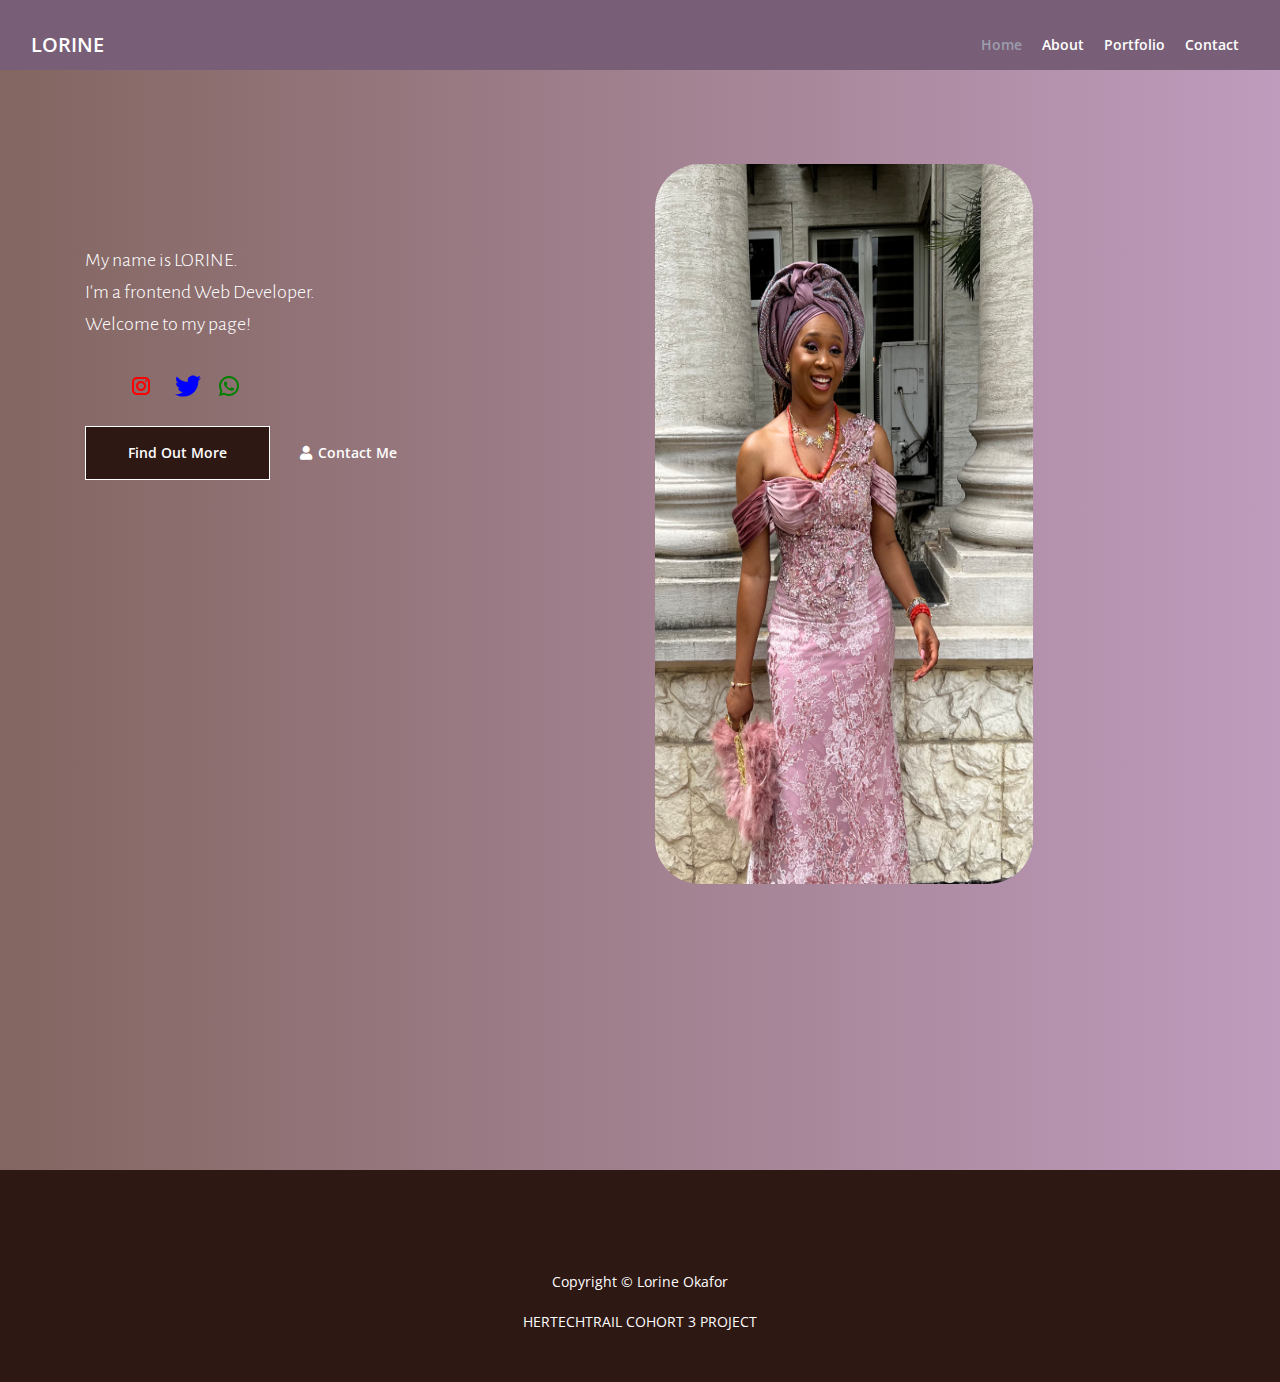
<file: index.html>
<!DOCTYPE html>
<html lang="en">

<head>
    <meta charset="utf-8">
    <meta name="viewport" content="width=device-width, initial-scale=1, shrink-to-fit=no">

    <!-- SEO Meta Tags -->
    <meta name="description" content="Your description">
    <meta name="author" content="Your name">

    <!-- OG Meta Tags to improve the way the post looks when you share the page on Facebook, Twitter, LinkedIn -->
    <meta property="og:site_name" content="" />
    <!-- website name -->
    <meta property="og:site" content="" />
    <!-- website link -->
    <meta property="og:title" content="" />
    <!-- title shown in the actual shared post -->
    <meta property="og:description" content="" />
    <!-- description shown in the actual shared post -->
    <meta property="og:image" content="" />
    <!-- image link, make sure it's jpg -->
    <meta property="og:url" content="" />
    <!-- where do you want your post to link to -->
    <meta name="twitter:card" content="summary_large_image">
    <!-- to have large image post format in Twitter -->

    <!-- Webpage Title -->
    <title>Web 1 Project</title>

    <!-- Styles -->
    <link rel="preconnect" href="https://fonts.gstatic.com">
    <link href="https://fonts.googleapis.com/css2?family=Open+Sans:ital,wght@0,400;0,600;0,700;1,400&family=Poppins:wght@600&display=swap" rel="stylesheet">
    <link href="css/bootstrap.css" rel="stylesheet">
    <link href="css/fontawesome-all.css" rel="stylesheet">
    <link href="css/styles.css" rel="stylesheet">

    <!-- Favicon  -->
    <link rel="icon" href="images/favicon.png">
</head>

<body data-spy="scroll" data-target=".fixed-top">

    <!-- Navigation -->
    <nav class="navbar navbar-expand-lg fixed-top navbar-dark">
        <div class="container">

            <!-- Image Logo -->
            <a class="navbar-brand logo-image" href="index.html"> LORINE</a>

            <!-- Text Logo - Use this if you don't have a graphic logo -->
            <!-- <a class="navbar-brand logo-text page-scroll" href="index.html">Mark</a> -->

            <button class="navbar-toggler p-0 border-0" type="button" data-toggle="offcanvas">
                <span class="navbar-toggler-icon"></span>
            </button>

            <div class="navbar-collapse offcanvas-collapse" id="navbarsExampleDefault">
                <ul class="navbar-nav ml-auto">
                    <li class="nav-item">
                        <a class="nav-link page-scroll" href="#header">Home <span class="sr-only">(current)</span></a>
                    </li>
                    <li class="nav-item">
                        <a class="nav-link page-scroll" href="about.html">About</a>
                    </li>
                    <li class="nav-item">
                        <a class="nav-link page-scroll" href="portfolio.html">Portfolio</a>
                    </li>
                    <li class="nav-item">
                        <a class="nav-link page-scroll" href="#contact">Contact</a>
                    </li>
                </ul>
            </div>
            <!-- end of navbar-collapse -->
        </div>
        <!-- end of container -->
    </nav>
    <!-- end of navbar -->
    <!-- end of navigation -->


    <!-- Header -->
    <header id="header" class="header">
        <div class="container">
            <div class="row">
                <div class="col-md-6">
                    <div class="text-container">
                        <h1 class="h1-large intro">My name is LORINE.</br> I'm a frontend Web Developer.</br> Welcome to my page!</h1>
                        <div class="iconHouse">
                            <span class="nav-item social-icons">
                        <span class="fa-stack">
                            <a href="https://www.facebook.com/edoziemagdalene" target="_blank">
                            <!-- <img src="./images/header.jpg" class="icons"/>     -->
                            </a>
                        </span>
                            <span class="nav-item social-icons">
                        <span class="fa-stack">
                            <a href="https://www.instagram.com/princessmaggy7" target="_blank">
                                <img src="./images/instagram.svg" class="icons"/></a>
                                </span>
                            </span>

                            <span class="nav-item social-icons">
                        
                                <span class="fa-stack">
                                    <a href="https://www.twitter.com/princessmaggy7" target="_blank">
                                       <img src="./images/icons8-twitter.svg" class="icons">
                                    </a>
                                </span>
                            </span>
                            <span class="nav-item social-icons">
                        <span class="fa-stack">
                            <a href="#your-link" target="_blank">
                                <img src="./images/whatsapp.svg" class="icons"/></a>
                                </span>
                            </span>
                        </div>

                        <a class="btn-solid-lg page-scroll" href="#about">Find Out More</a>
                        <a class="btn-outline-lg page-scroll" href="#contact"><i class="fas fa-user"></i>Contact Me</a>

                    </div>
                    <!-- end of text-container -->
                </div>
                <!-- end of col -->

                <div class="col-md-6 col-sm-12">
                    <div class="header-img">
                        <img src="./images/new header 2.jpg" />
                    </div>

                </div>
            </div>
            <!-- end of row -->
        </div>
        <!-- end of container -->
    </header>
    <!-- end of header -->
    <!-- end of header -->


    <!-- Footer -->
    <div class="footer">
        <div class="container">
            <div class="row">
                <div class="col-lg-12">
                    <p class="p-small">Copyright © <a class="no-line" href="#your-link">Lorine Okafor</a></p>

                    <p class="p-small">HERTECHTRAIL <a class="no-line" href="https://themewagon.com/">COHORT 3 PROJECT</a></p>

                </div>
                <!-- end of col -->
            </div>
            <!-- end of row -->
        </div>
        <!-- end of container -->
    </div>
    <!-- end of footer -->
    <!-- end of footer -->

    <!-- Scripts -->
    <script src="js/jquery.min.js"></script>
    <!-- jQuery for Bootstrap's JavaScript plugins -->
    <script src="js/bootstrap.min.js"></script>
    <!-- Bootstrap framework -->
    <script src="js/jquery.easing.min.js"></script>
    <!-- jQuery Easing for smooth scrolling between anchors -->
    <script src="js/scripts.js"></script>
    <!-- Custom scripts -->
</body>

</html>
</file>
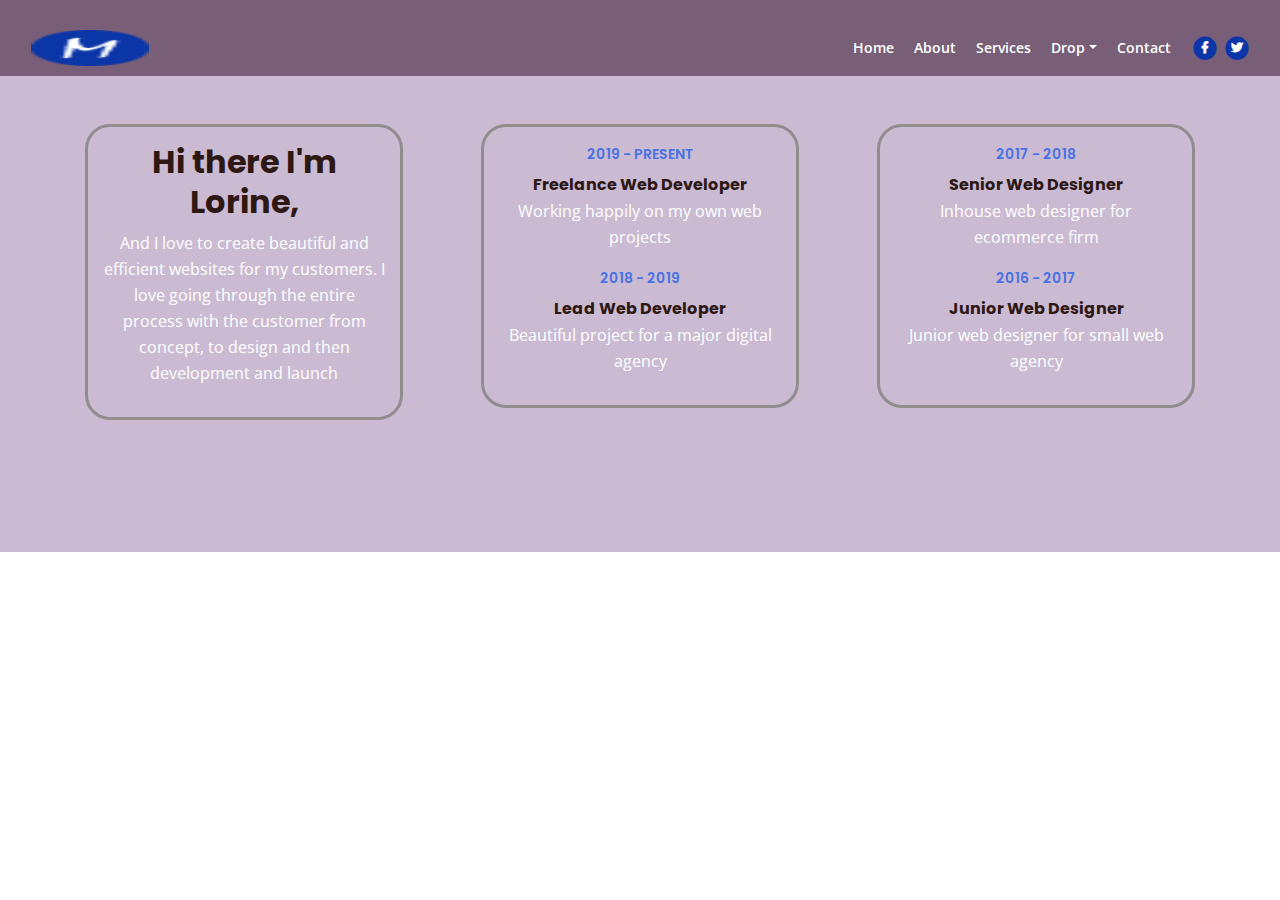
<file: about.html>
<!DOCTYPE html>
<html lang="en">
    <head>
        <meta charset="utf-8">
        <meta name="viewport" content="width=device-width, initial-scale=1, shrink-to-fit=no">
        
        <!-- SEO Meta Tags -->
        <meta name="description" content="Your description">
        <meta name="author" content="Your name">
    
        <!-- OG Meta Tags to improve the way the post looks when you share the page on Facebook, Twitter, LinkedIn -->
        <meta property="og:site_name" content="" /> <!-- website name -->
        <meta property="og:site" content="" /> <!-- website link -->
        <meta property="og:title" content=""/> <!-- title shown in the actual shared post -->
        <meta property="og:description" content="" /> <!-- description shown in the actual shared post -->
        <meta property="og:image" content="" /> <!-- image link, make sure it's jpg -->
        <meta property="og:url" content="" /> <!-- where do you want your post to link to -->
        <meta name="twitter:card" content="summary_large_image"> <!-- to have large image post format in Twitter -->
    
        <!-- Webpage Title -->
        <title>About Page</title>
        
        <!-- Styles -->
        <link rel="preconnect" href="https://fonts.gstatic.com">
        <link href="https://fonts.googleapis.com/css2?family=Open+Sans:ital,wght@0,400;0,600;0,700;1,400&family=Poppins:wght@600&display=swap" rel="stylesheet">
        <link href="css/bootstrap.css" rel="stylesheet">
        <link href="css/fontawesome-all.css" rel="stylesheet">
        <link href="css/styles.css" rel="stylesheet">
        
        <!-- Favicon  -->
        <link rel="icon" href="images/favicon.png">
    </head>
    <body data-spy="scroll" data-target=".fixed-top">

         <!-- Navigation -->
    <nav class="navbar navbar-expand-lg fixed-top navbar-dark">
        <div class="container">
            
            <!-- Image Logo -->
            <a class="navbar-brand logo-image" href="index.html"><img src="images/favicon.png" alt="alternative"></a>  

            <!-- Text Logo - Use this if you don't have a graphic logo -->
            <!-- <a class="navbar-brand logo-text page-scroll" href="index.html">Mark</a> -->

            <button class="navbar-toggler p-0 border-0" type="button" data-toggle="offcanvas">
                <span class="navbar-toggler-icon"></span>
            </button>

            <div class="navbar-collapse offcanvas-collapse" id="navbarsExampleDefault">
                <ul class="navbar-nav ml-auto">
                    <li class="nav-item">
                        <a class="nav-link page-scroll" href="#header">Home <span class="sr-only">(current)</span></a>
                    </li>
                    <li class="nav-item">
                        <a class="nav-link page-scroll" href="#about">About</a>
                    </li>
                    <li class="nav-item">
                        <a class="nav-link page-scroll" href="#services">Services</a>
                    </li>
                    <li class="nav-item dropdown">
                        <a class="nav-link dropdown-toggle" href="#" id="dropdown01" data-toggle="dropdown" aria-haspopup="true" aria-expanded="false">Drop</a>
                        <div class="dropdown-menu" aria-labelledby="dropdown01">
                            <a class="dropdown-item page-scroll" href="project.html">Project Details</a>
                            <div class="dropdown-divider"></div>
                            <a class="dropdown-item page-scroll" href="terms.html">Terms Conditions</a>
                            <div class="dropdown-divider"></div>
                            <a class="dropdown-item page-scroll" href="privacy.html">Privacy Policy</a>
                        </div>
                    </li>
                    <li class="nav-item">
                        <a class="nav-link page-scroll" href="#contact">Contact</a>
                    </li>
                </ul>
                <span class="nav-item social-icons">
                    <span class="fa-stack">
                        <a href="#your-link">
                            <i class="fas fa-circle fa-stack-2x"></i>
                            <i class="fab fa-facebook-f fa-stack-1x"></i>
                        </a>
                    </span>
                    <span class="fa-stack">
                        <a href="#your-link">
                            <i class="fas fa-circle fa-stack-2x"></i>
                            <i class="fab fa-twitter fa-stack-1x"></i>
                        </a>
                    </span>
                </span>
            </div> <!-- end of navbar-collapse -->
        </div> <!-- end of container -->
    </nav> <!-- end of navbar -->
    <!-- end of navigation -->


        
    <!-- About-->
    <div id="about" class="basic-1 bg-gray">
        <div class="container">
            <div class="row">
                <div class="col-lg-4">
                    <div class="text-container first">
                        <h2>Hi there I'm Lorine,</h2>
                        <p>And I love to create beautiful and efficient websites for my customers. I love going through the entire process with the customer from concept, to design and then development and launch</p>
                    </div> <!-- end of text-container -->
                </div> <!-- end of col -->
                <div class="col-lg-4">
                    <div class="text-container second">
                        <div class="time">2019 - PRESENT</div>
                        <h6>Freelance Web Developer</h6>
                        <p>Working happily on my own web projects</p>
                        <div class="time">2018 - 2019</div>
                        <h6>Lead Web Developer</h6>
                        <p>Beautiful project for a major digital agency</p>
                    </div> <!-- end of text-container -->
                </div> <!-- end of col -->
                <div class="col-lg-4">
                    <div class="text-container third">
                        <div class="time">2017 - 2018</div>
                        <h6>Senior Web Designer</h6>
                        <p>Inhouse web designer for ecommerce firm</p>
                        <div class="time">2016 - 2017</div>
                        <h6>Junior Web Designer</h6>
                        <p>Junior web designer for small web agency</p>
                    </div> <!-- end of text-container -->
                </div> <!-- end of col -->
            </div> <!-- end of row -->
        </div> <!-- end of container -->
    </div> <!-- end of basic-1 -->
    <!-- end of about -->

</body>
</html>
</file>
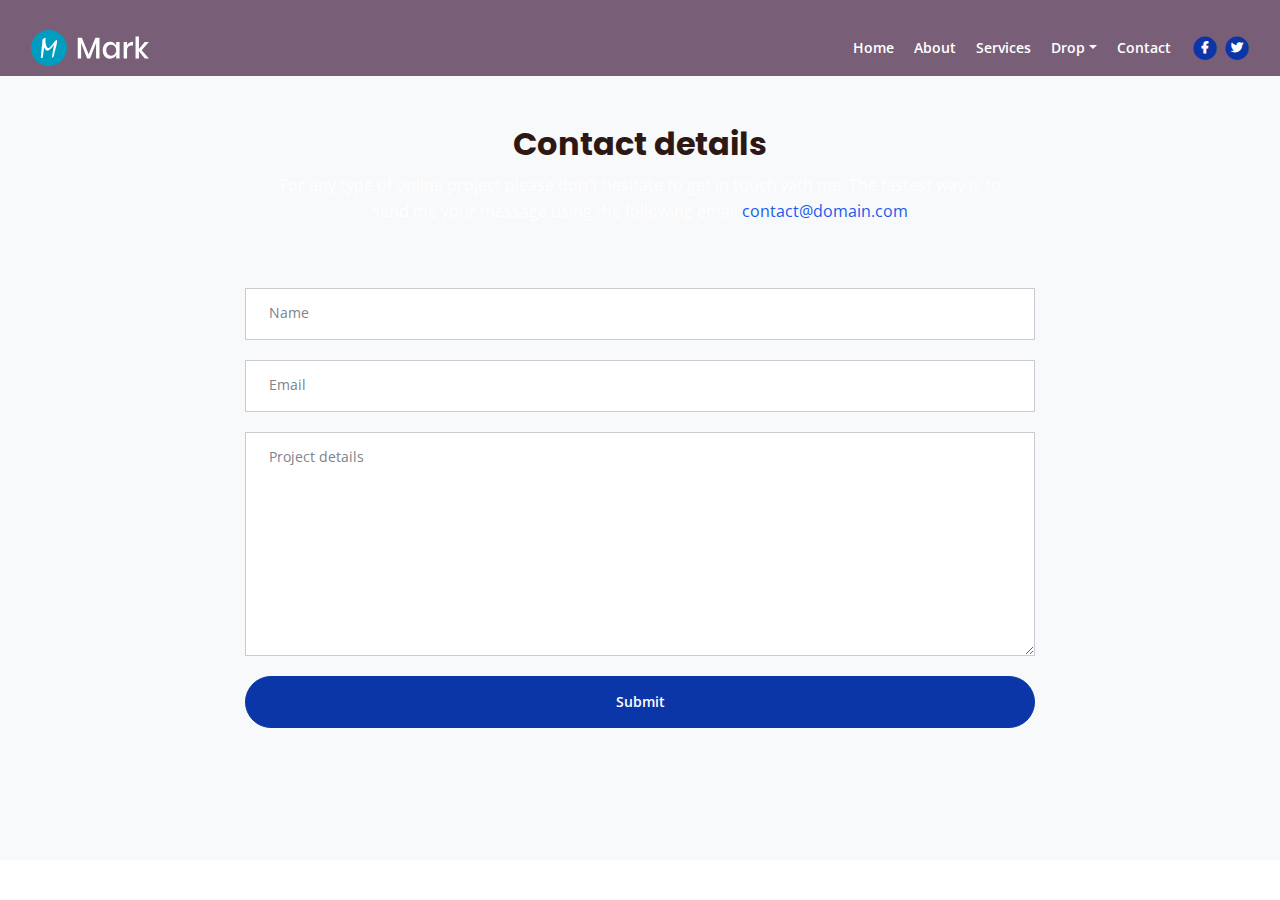
<file: contact.html>
<!DOCTYPE html>
<html lang="en">

<head>
    <meta charset="utf-8">
    <meta name="viewport" content="width=device-width, initial-scale=1, shrink-to-fit=no">

    <!-- SEO Meta Tags -->
    <meta name="description" content="Your description">
    <meta name="author" content="Your name">

    <!-- OG Meta Tags to improve the way the post looks when you share the page on Facebook, Twitter, LinkedIn -->
    <meta property="og:site_name" content="" />
    <!-- website name -->
    <meta property="og:site" content="" />
    <!-- website link -->
    <meta property="og:title" content="" />
    <!-- title shown in the actual shared post -->
    <meta property="og:description" content="" />
    <!-- description shown in the actual shared post -->
    <meta property="og:image" content="" />
    <!-- image link, make sure it's jpg -->
    <meta property="og:url" content="" />
    <!-- where do you want your post to link to -->
    <meta name="twitter:card" content="summary_large_image">
    <!-- to have large image post format in Twitter -->

    <!-- Webpage Title -->
    <title>Mark Webpage Title</title>

    <!-- Styles -->
    <link rel="preconnect" href="https://fonts.gstatic.com">
    <link href="https://fonts.googleapis.com/css2?family=Open+Sans:ital,wght@0,400;0,600;0,700;1,400&family=Poppins:wght@600&display=swap" rel="stylesheet">
    <link href="css/bootstrap.css" rel="stylesheet">
    <link href="css/fontawesome-all.css" rel="stylesheet">
    <link href="css/styles.css" rel="stylesheet">

    <!-- Favicon  -->
    <link rel="icon" href="images/favicon.png">
</head>

<body data-spy="scroll" data-target=".fixed-top">

    <!-- Navigation -->
    <nav class="navbar navbar-expand-lg fixed-top navbar-dark">
        <div class="container">

            <!-- Image Logo -->
            <a class="navbar-brand logo-image" href="index.html"><img src="images/logo.svg" alt="alternative"></a>

            <!-- Text Logo - Use this if you don't have a graphic logo -->
            <!-- <a class="navbar-brand logo-text page-scroll" href="index.html">Mark</a> -->

            <button class="navbar-toggler p-0 border-0" type="button" data-toggle="offcanvas">
                    <span class="navbar-toggler-icon"></span>
                </button>

            <div class="navbar-collapse offcanvas-collapse myclass" id="navbarsExampleDefault">
                <ul class="navbar-nav ml-auto">
                    <li class="nav-item">
                        <a class="nav-link page-scroll" href="#header">Home <span class="sr-only">(current)</span></a>
                    </li>
                    <li class="nav-item">
                        <a class="nav-link page-scroll" href="about.html">About</a>
                    </li>
                    <li class="nav-item">
                        <a class="nav-link page-scroll" href="services.html">Services</a>
                    </li>
                    <li class="nav-item dropdown">
                        <a class="nav-link dropdown-toggle" href="#" id="dropdown01" data-toggle="dropdown" aria-haspopup="true" aria-expanded="false">Drop</a>
                        <div class="dropdown-menu" aria-labelledby="dropdown01">
                            <a class="dropdown-item page-scroll" href="project.html">Project Details</a>
                            <div class="dropdown-divider"></div>
                            <a class="dropdown-item page-scroll" href="terms.html">Terms Conditions</a>
                            <div class="dropdown-divider"></div>
                            <a class="dropdown-item page-scroll" href="privacy.html">Privacy Policy</a>
                        </div>
                    </li>
                    <li class="nav-item">
                        <a class="nav-link page-scroll" href="#contact">Contact</a>
                    </li>
                </ul>
                <span class="nav-item social-icons">
                        <span class="fa-stack">
                            <a href="#your-link">
                                <i class="fas fa-circle fa-stack-2x"></i>
                                <i class="fab fa-facebook-f fa-stack-1x"></i>
                            </a>
                        </span>
                <span class="fa-stack">
                            <a href="#your-link">
                                <i class="fas fa-circle fa-stack-2x"></i>
                                <i class="fab fa-twitter fa-stack-1x"></i>
                            </a>
                        </span>
                </span>
            </div>
            <!-- end of navbar-collapse -->
        </div>
        <!-- end of container -->
    </nav>
    <!-- end of navbar -->
    <!-- end of navigation -->



    <!-- Contact -->
    <div id="contact" class="form-1 bg-gray">
        <div class="container">
            <div class="row">
                <div class="col-lg-12">
                    <h2>Contact details</h2>
                    <p class="p-heading">For any type of online project please don't hesitate to get in touch with me. The fastest way is to send me your message using the following email <a class="blue no-line" href="#your-link">contact@domain.com</a></p>
                </div>
                <!-- end of col -->
            </div>
            <!-- end of row -->
            <div class="row">
                <div class="col-lg-12">

                    <!-- Contact Form -->
                    <form id="contactForm">
                        <div class="form-group">
                            <input type="text" class="form-control-input" id="cname" required>
                            <label class="label-control" for="cname">Name</label>
                        </div>
                        <div class="form-group">
                            <input type="email" class="form-control-input" id="cemail" required>
                            <label class="label-control" for="cemail">Email</label>
                        </div>
                        <div class="form-group">
                            <textarea class="form-control-textarea" id="cmessage" required></textarea>
                            <label class="label-control" for="cmessage">Project details</label>
                        </div>
                        <div class="form-group">
                            <button type="submit" class="form-control-submit-button">Submit</button>
                        </div>
                    </form>
                    <!-- end of contact form -->

                </div>
                <!-- end of col -->
            </div>
            <!-- end of row -->
        </div>
        <!-- end of container -->
    </div>
    <!-- end of form-1 -->
    <!-- end of contact -->


</body>

</html>
</file>
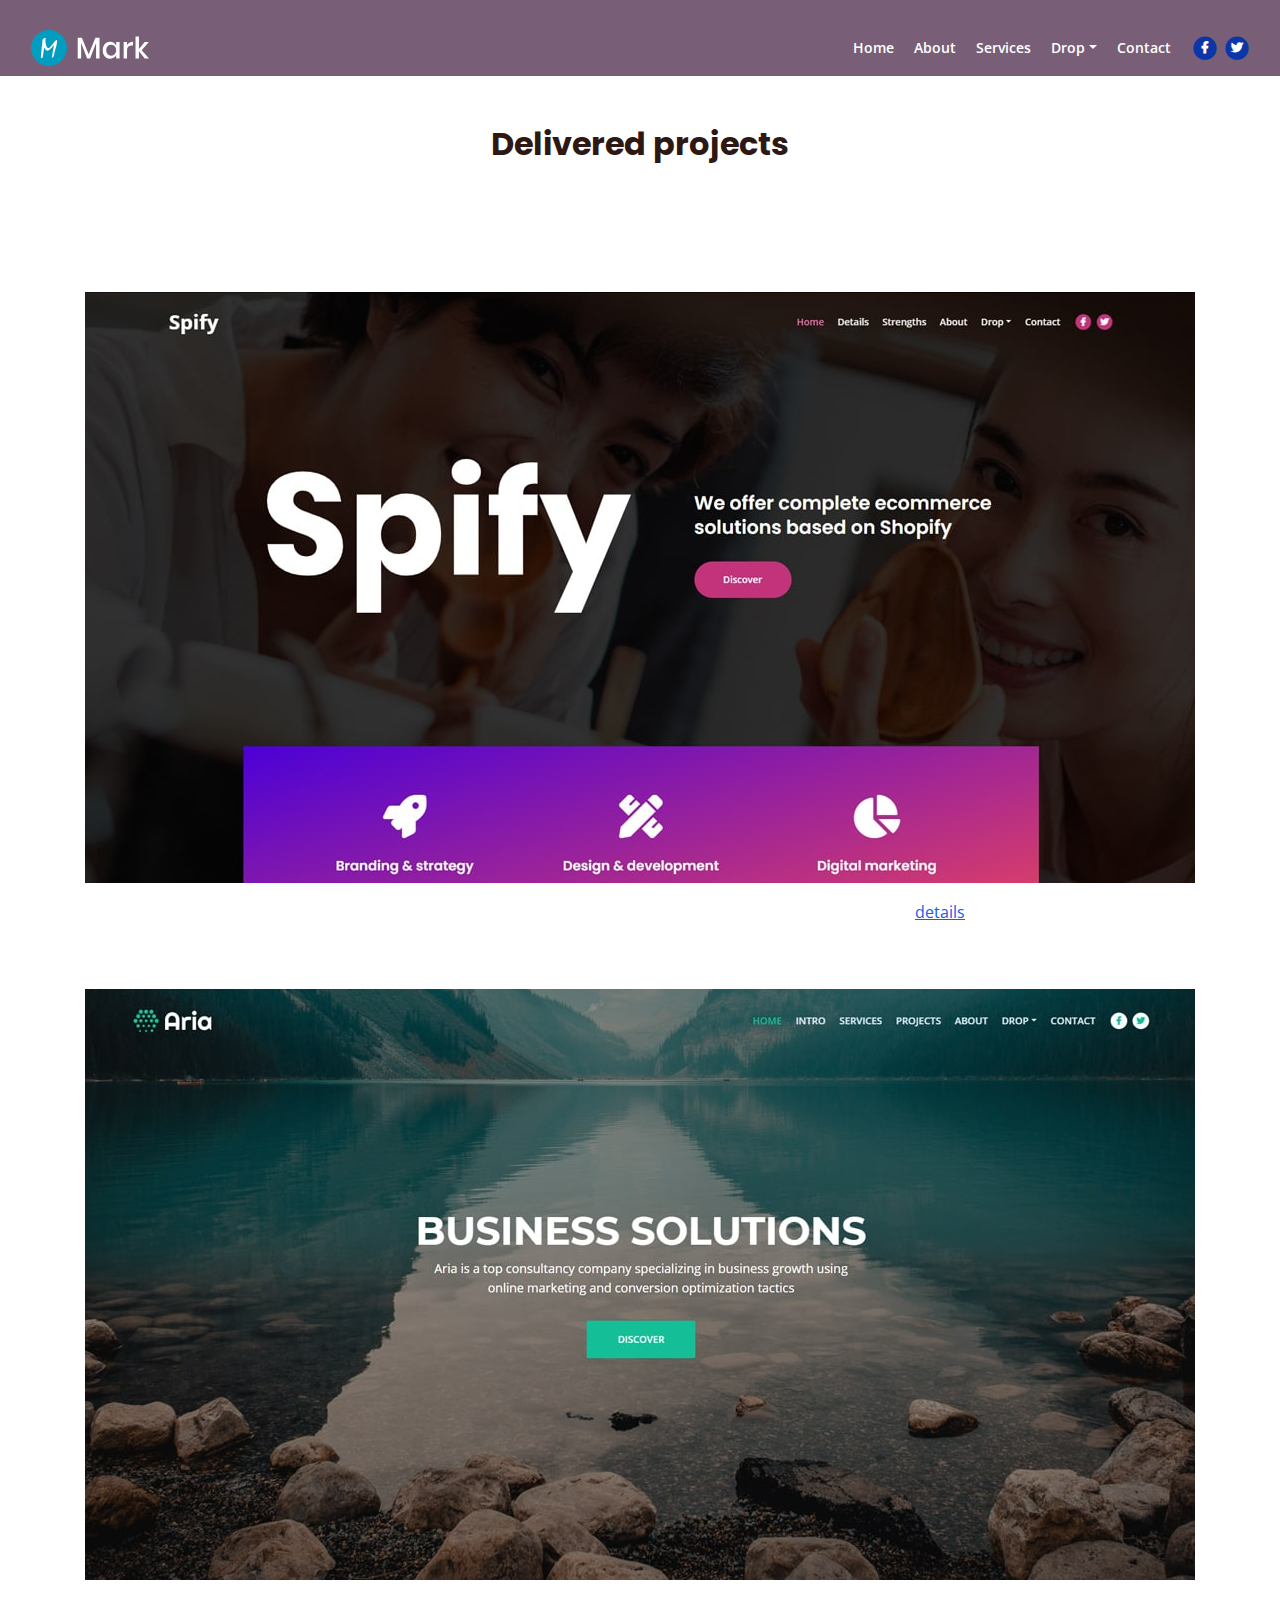
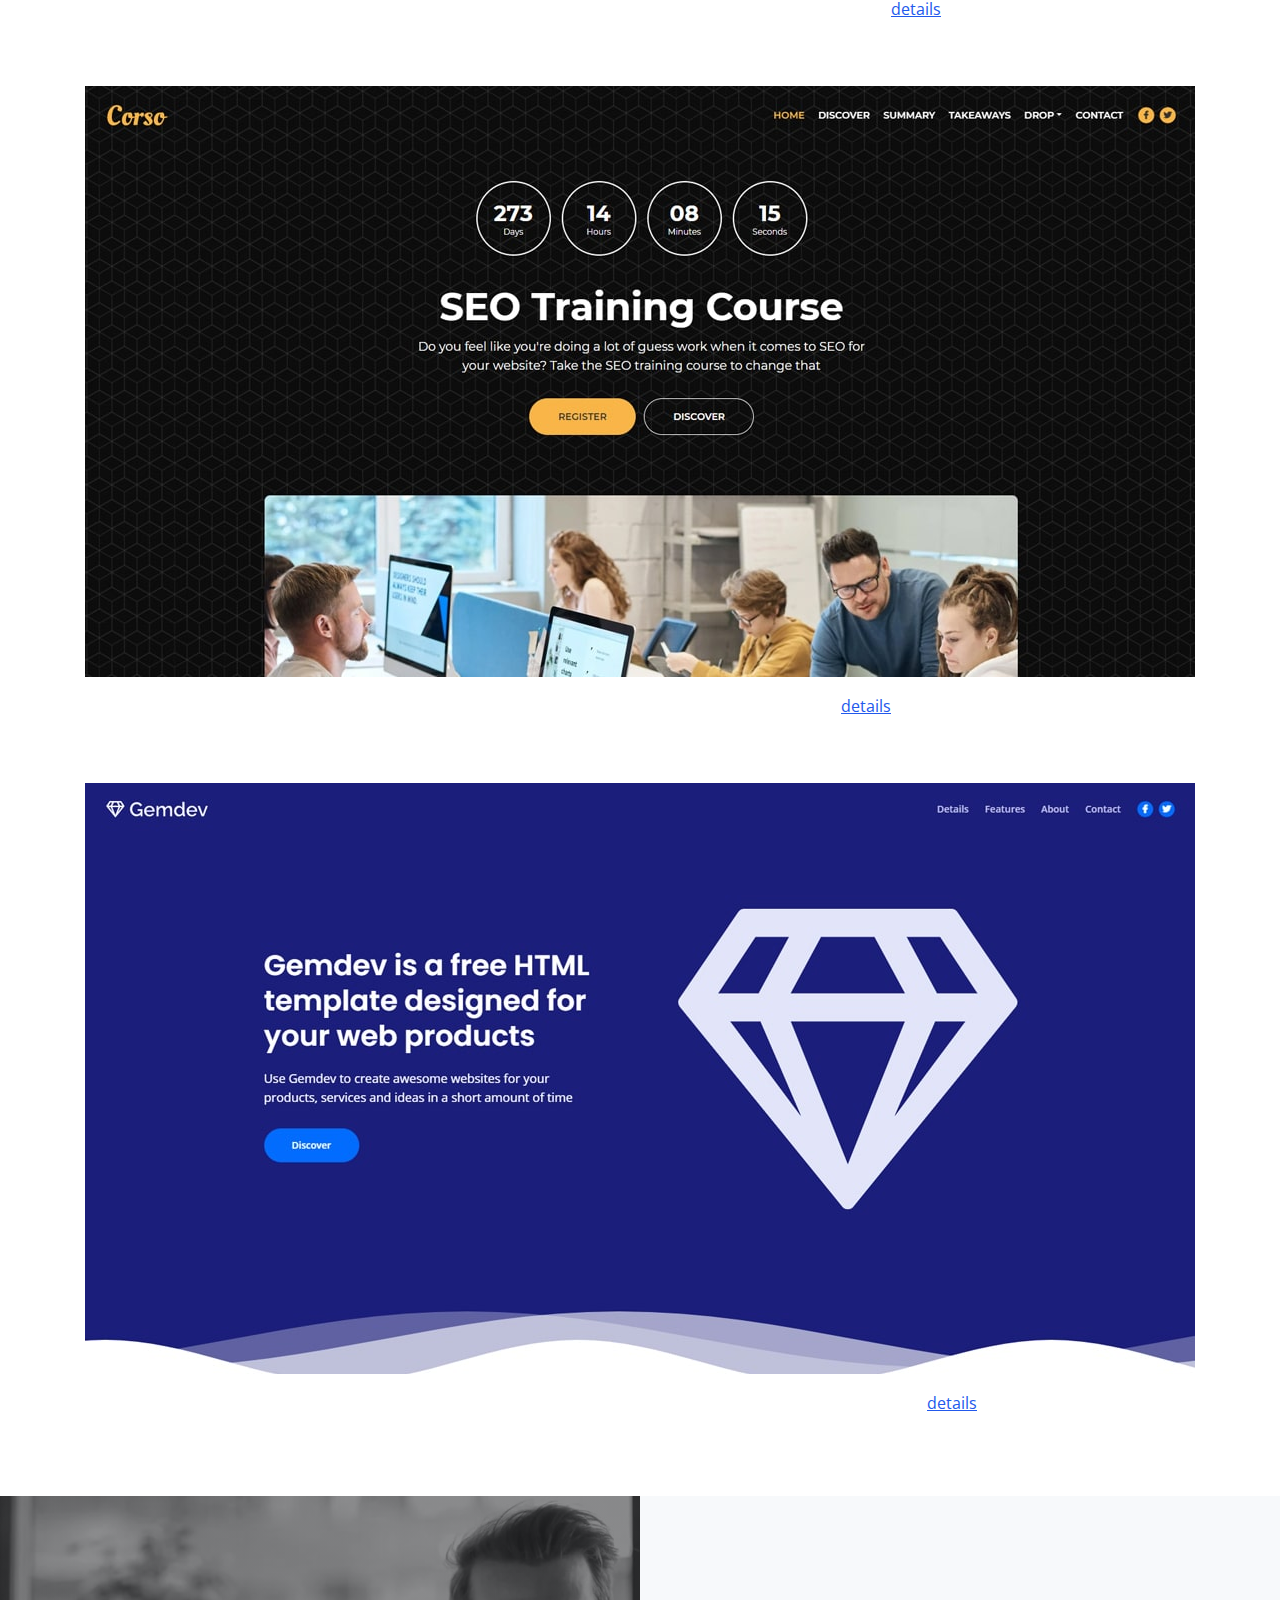
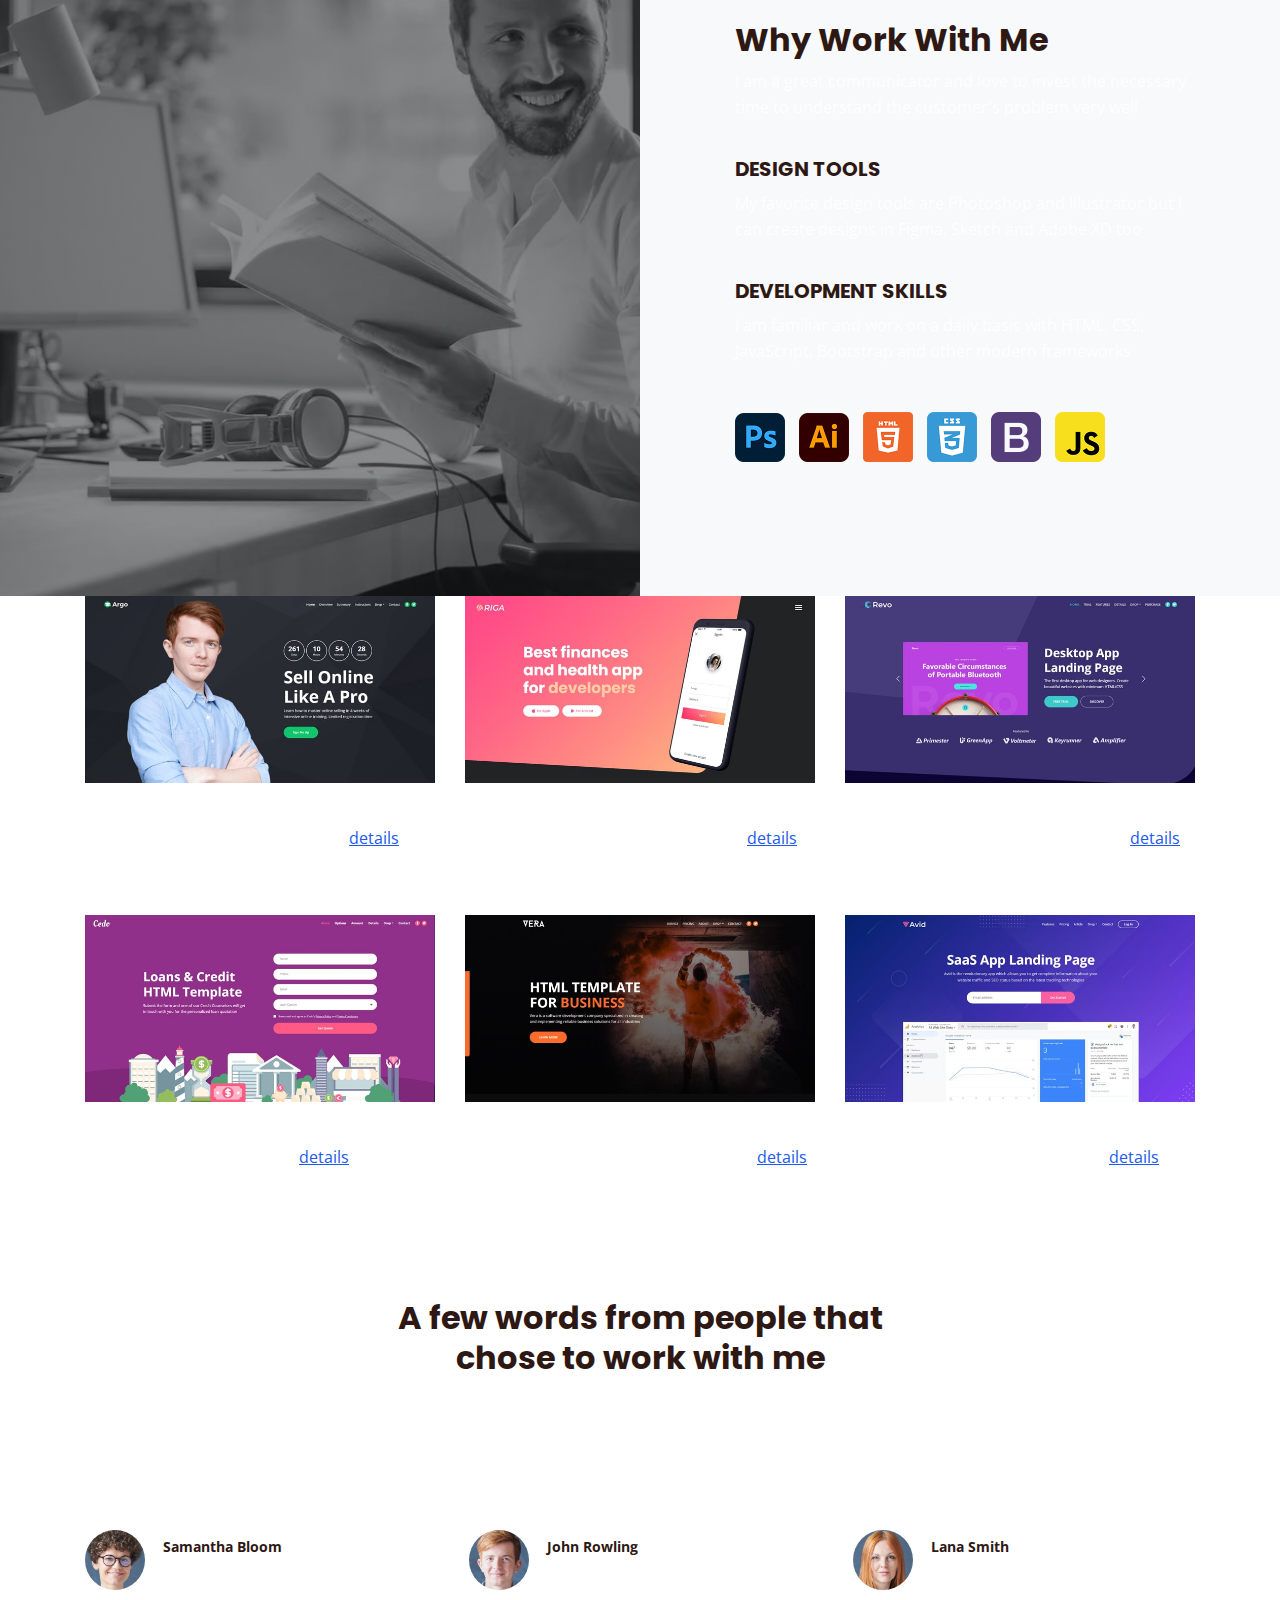
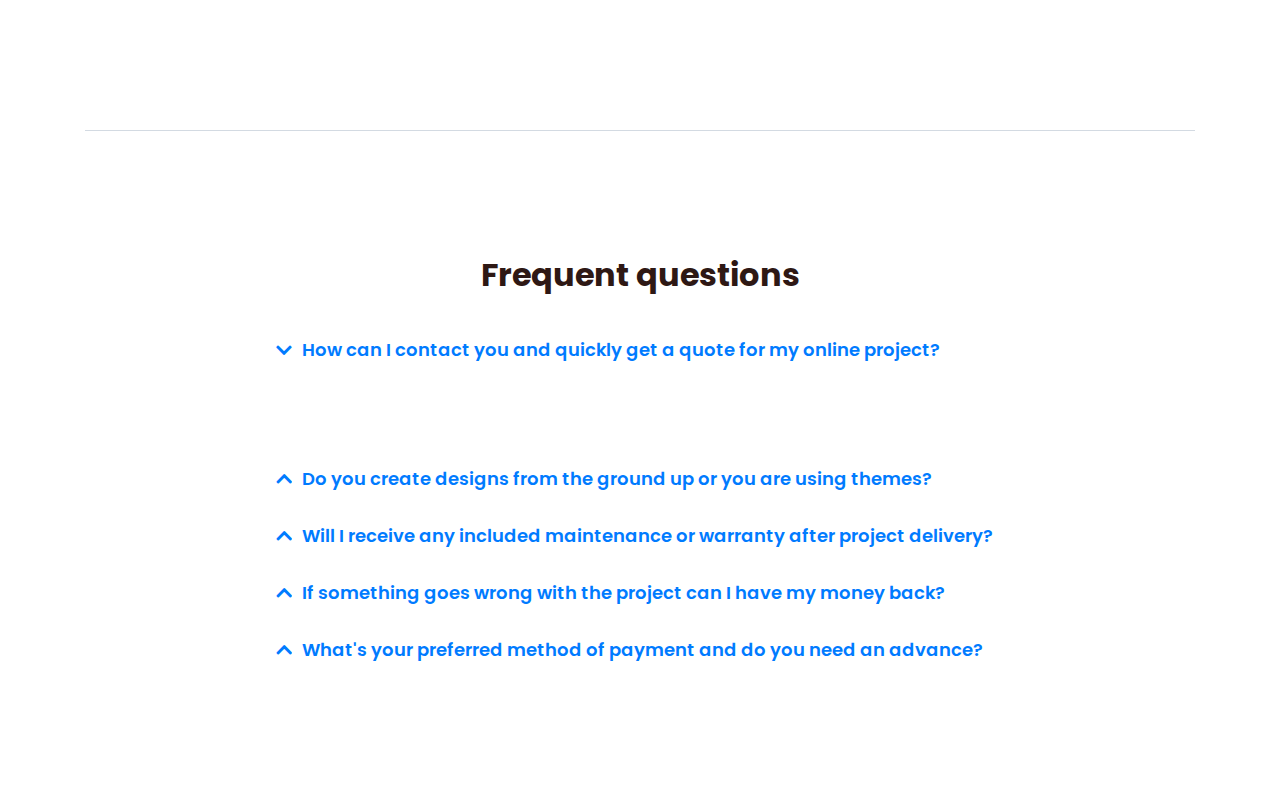
<file: portfolio.html>
<!DOCTYPE html>
<html lang="en">
    <head>
        <meta charset="utf-8">
        <meta name="viewport" content="width=device-width, initial-scale=1, shrink-to-fit=no">
        
        <!-- SEO Meta Tags -->
        <meta name="description" content="Your description">
        <meta name="author" content="Your name">
    
        <!-- OG Meta Tags to improve the way the post looks when you share the page on Facebook, Twitter, LinkedIn -->
        <meta property="og:site_name" content="" /> <!-- website name -->
        <meta property="og:site" content="" /> <!-- website link -->
        <meta property="og:title" content=""/> <!-- title shown in the actual shared post -->
        <meta property="og:description" content="" /> <!-- description shown in the actual shared post -->
        <meta property="og:image" content="" /> <!-- image link, make sure it's jpg -->
        <meta property="og:url" content="" /> <!-- where do you want your post to link to -->
        <meta name="twitter:card" content="summary_large_image"> <!-- to have large image post format in Twitter -->
    
        <!-- Webpage Title -->
        <title>Mark Webpage Title</title>
        
        <!-- Styles -->
        <link rel="preconnect" href="https://fonts.gstatic.com">
        <link href="https://fonts.googleapis.com/css2?family=Open+Sans:ital,wght@0,400;0,600;0,700;1,400&family=Poppins:wght@600&display=swap" rel="stylesheet">
        <link href="css/bootstrap.css" rel="stylesheet">
        <link href="css/fontawesome-all.css" rel="stylesheet">
        <link href="css/styles.css" rel="stylesheet">
        
        <!-- Favicon  -->
        <link rel="icon" href="images/favicon.png">
    </head>
    <body data-spy="scroll" data-target=".fixed-top">
        
        <!-- Navigation -->
        <nav class="navbar navbar-expand-lg fixed-top navbar-dark">
            <div class="container">
                
                <!-- Image Logo -->
                <a class="navbar-brand logo-image" href="index.html"><img src="images/logo.svg" alt="alternative"></a>  
    
                <!-- Text Logo - Use this if you don't have a graphic logo -->
                <!-- <a class="navbar-brand logo-text page-scroll" href="index.html">Mark</a> -->
    
                <button class="navbar-toggler p-0 border-0" type="button" data-toggle="offcanvas">
                    <span class="navbar-toggler-icon"></span>
                </button>
    
                <div class="navbar-collapse offcanvas-collapse" id="navbarsExampleDefault">
                    <ul class="navbar-nav ml-auto">
                        <li class="nav-item">
                            <a class="nav-link page-scroll" href="#header">Home <span class="sr-only">(current)</span></a>
                        </li>
                        <li class="nav-item">
                            <a class="nav-link page-scroll" href="about.html">About</a>
                        </li>
                        <li class="nav-item">
                            <a class="nav-link page-scroll" href="services.html">Services</a>
                        </li>
                        <li class="nav-item dropdown">
                            <a class="nav-link dropdown-toggle" href="#" id="dropdown01" data-toggle="dropdown" aria-haspopup="true" aria-expanded="false">Drop</a>
                            <div class="dropdown-menu" aria-labelledby="dropdown01">
                                <a class="dropdown-item page-scroll" href="project.html">Project Details</a>
                                <div class="dropdown-divider"></div>
                                <a class="dropdown-item page-scroll" href="terms.html">Terms Conditions</a>
                                <div class="dropdown-divider"></div>
                                <a class="dropdown-item page-scroll" href="privacy.html">Privacy Policy</a>
                            </div>
                        </li>
                        <li class="nav-item">
                            <a class="nav-link page-scroll" href="#contact">Contact</a>
                        </li>
                    </ul>
                    <span class="nav-item social-icons">
                        <span class="fa-stack">
                            <a href="#your-link">
                                <i class="fas fa-circle fa-stack-2x"></i>
                                <i class="fab fa-facebook-f fa-stack-1x"></i>
                            </a>
                        </span>
                        <span class="fa-stack">
                            <a href="#your-link">
                                <i class="fas fa-circle fa-stack-2x"></i>
                                <i class="fab fa-twitter fa-stack-1x"></i>
                            </a>
                        </span>
                    </span>
                </div> <!-- end of navbar-collapse -->
            </div> <!-- end of container -->
        </nav> <!-- end of navbar -->
        <!-- end of navigation -->
    
    
       <!-- Projects -->
   <div id="projects" class="basic-3">
    <div class="container">
        <div class="row">
            <div class="col-lg-12">
                <h2 class="h2-heading">Delivered projects</h2>
                <p class="p-heading">Listed below are some of the most representative projects I've worked on. They range from basic web design for presentation sites to advanced web development for online shops</p>
            </div> <!-- end of col -->
        </div> <!-- end of row -->
        <div class="row">
            <div class="col-lg-12">
                <div class="text-container">
                    <div class="image-container">
                        <a href="project.html">
                            <img class="img-fluid" src="images/project-1.jpg" alt="alternative">
                        </a>
                    </div> <!-- end of image-container -->
                    <p><strong>For:</strong> Jumbotron, <strong>Project:</strong> web design for their corporate websites and landing pages for marketing campaigns <a class="blue" href="project.html">details</a></p>
                </div> <!-- end of text-container -->
                <div class="text-container">
                    <div class="image-container">
                        <a href="project.html">
                            <img class="img-fluid" src="images/project-2.jpg" alt="alternative">
                        </a>
                    </div> <!-- end of image-container -->
                    <p><strong>For:</strong> Carsrepo, <strong>Project:</strong> designed and developed modern platform for purchasing second hand cars online <a class="blue" href="project.html">details</a></p>
                </div> <!-- end of text-container -->
                <div class="text-container">
                    <div class="image-container">
                        <a href="project.html">
                            <img class="img-fluid" src="images/project-3.jpg" alt="alternative">
                        </a>
                    </div> <!-- end of image-container -->
                    <p><strong>For:</strong> Truevideo, <strong>Project:</strong> created a custom video editing and upload web app for this awesome team <a class="blue" href="project.html">details</a></p>
                </div> <!-- end of text-container -->
                <div class="text-container">
                    <div class="image-container">
                        <a href="project.html">
                            <img class="img-fluid" src="images/project-4.jpg" alt="alternative">
                        </a>
                    </div> <!-- end of image-container -->
                    <p><strong>For:</strong> Evolosim, <strong>Project:</strong> complete redesign of their corporate website and platform update for their online shop <a class="blue" href="project.html">details</a></p>
                </div> <!-- end of text-container -->
            </div> <!-- end of col -->
        </div> <!-- end of row -->
    </div> <!-- end of container -->
</div> <!-- end of basic-3 -->
<!-- end of projects -->

    <!-- Details -->
	<div class="split">
		<div class="area-1">
		</div><!-- end of area-1 on same line and no space between comments to eliminate margin white space --><div class="area-2 bg-gray">
            <div class="container">    
                <div class="row">
                    <div class="col-lg-12">     
                        
                        <!-- Text Container -->
                        <div class="text-container">
                            <h2>Why Work With Me</h2>
                            <p>I am a great communicator and love to invest the necessary time to understand the customer's problem very well</p>
                            <h5>DESIGN TOOLS</h5>
                            <p>My favorite design tools are Photoshop and Illustrator but I can create designs in Figma, Sketch and Adobe XD too</p>
                            <h5>DEVELOPMENT SKILLS</h5>
                            <p>I am familiar and work on a daily basis with HTML, CSS, JavaScript, Bootstrap and other modern frameworks</p>
                            
                            <div class="icons-container">
                                <img src="images/details-icon-photoshop.png" alt="alternative">
                                <img src="images/details-icon-illustrator.png" alt="alternative">
                                <img src="images/details-icon-html.png" alt="alternative">
                                <img src="images/details-icon-css.png" alt="alternative">
                                <img src="images/details-icon-bootstrap.png" alt="alternative">
                                <img src="images/details-icon-javascript.png" alt="alternative">
                            </div> <!-- end of icons-container -->
                        </div> <!-- end of text-container -->
                        <!-- end of text container -->

                    </div> <!-- end of col -->
                </div> <!-- end of row -->
            </div> <!-- end of container -->
		</div> <!-- end of area-2 -->
    </div> <!-- end of split -->
    <!-- end of details -->
    <!-- Works -->
    <div class="basic-4">
        <div class="container">
            <div class="row">
                <div class="col-lg-4">
                    <div class="text-container">
                        <div class="image-container">
                            <a href="project.html">
                                <img class="img-fluid" src="images/work-1.jpg" alt="alternative">
                            </a>
                        </div> <!-- end of image-container -->
                        <p><strong>For:</strong> Zigoland, <strong>Project:</strong> started a new website from ground up for a new product <a class="blue" href="project.html">details</a></p>
                    </div> <!-- end of text-container -->
                </div> <!-- end of col -->
                <div class="col-lg-4">
                    <div class="text-container">
                        <div class="image-container">
                            <a href="project.html">
                                <img class="img-fluid" src="images/work-2.jpg" alt="alternative">
                            </a>
                        </div> <!-- end of image-container -->
                        <p><strong>For:</strong> Visodream, <strong>Project:</strong> developed a new forum for the Visodream community <a class="blue" href="project.html">details</a></p>
                    </div> <!-- end of text-container -->
                </div> <!-- end of col -->
                <div class="col-lg-4">
                    <div class="text-container">
                        <div class="image-container">
                            <a href="project.html">
                                <img class="img-fluid" src="images/work-3.jpg" alt="alternative">
                            </a>
                        </div> <!-- end of image-container -->
                        <p><strong>For:</strong> Primoday, <strong>Project:</strong> complete redesign of their corporate website and platform <a class="blue" href="project.html">details</a></p>
                    </div> <!-- end of text-container -->
                </div> <!-- end of col -->
            </div> <!-- end of row -->
            <div class="row">
                <div class="col-lg-4">
                    <div class="text-container">
                        <div class="image-container">
                            <a href="project.html">
                                <img class="img-fluid" src="images/work-4.jpg" alt="alternative">
                            </a>
                        </div> <!-- end of image-container -->
                        <p><strong>For:</strong> Nextlite, <strong>Project:</strong> created a custom video editing and upload web app <a class="blue" href="project.html">details</a></p>
                    </div> <!-- end of text-container -->
                </div> <!-- end of col -->
                <div class="col-lg-4">
                    <div class="text-container">
                        <div class="image-container">
                            <a href="project.html">
                                <img class="img-fluid" src="images/work-5.jpg" alt="alternative">
                            </a>
                        </div> <!-- end of image-container -->
                        <p><strong>For:</strong> Syncnow, <strong>Project:</strong> web design for their corporate websites and landing pages <a class="blue" href="project.html">details</a></p>
                    </div> <!-- end of text-container -->
                </div> <!-- end of col -->
                <div class="col-lg-4">
                    <div class="text-container">
                        <div class="image-container">
                            <a href="project.html">
                                <img class="img-fluid" src="images/work-6.jpg" alt="alternative">
                            </a>
                        </div> <!-- end of image-container -->
                        <p><strong>For:</strong> Shifter, <strong>Project:</strong> started a new website from ground up for a new product <a class="blue" href="project.html">details</a></p>
                    </div> <!-- end of text-container -->
                </div> <!-- end of col -->
            </div> <!-- end of row -->
        </div> <!-- end of container -->
    </div> <!-- end of basic-4 -->
    <!-- end of works -->


    <!-- Testimonials -->
    <div class="cards-1">
        <div class="container">
            <div class="row">
                <div class="col-lg-12">
                    <h2 class="h2-heading">A few words from people that chose to work with me</h2>
                </div> <!-- end of col -->
            </div> <!-- end of row -->
            <div class="row">
                <div class="col-lg-12">
                    
                    <!-- Card -->
                    <div class="card">
                        <div class="card-body">
                            <p class="testimonial-text">“Mark is a skilled developer which will do everything possible to deliver the project on time and I really appreciate that”</p>
                            <div class="details">
                                <img src="images/testimonial-1.jpg" alt="alternative">
                                <div class="text">
                                    <div class="testimonial-author">Samantha Bloom</div>
                                    <div class="occupation">Team Leader - Syncnow</div>
                                </div> <!-- end of text -->
                            </div> <!-- end of testimonial-details -->
                        </div>
                    </div>
                    <!-- end of card -->

                    <!-- Card -->
                    <div class="card">
                        <div class="card-body">
                            <p class="testimonial-text">“Loved to work with Mark he's such an awesome developer with great attention to details. He also has a great eye for design”</p>
                            <div class="details">
                                <img src="images/testimonial-2.jpg" alt="alternative">
                                <div class="text">
                                    <div class="testimonial-author">John Rowling</div>
                                    <div class="occupation">Marketing Manager - Nexlite</div>
                                </div> <!-- end of text -->
                            </div> <!-- end of testimonial-details -->
                        </div>
                    </div>
                    <!-- end of card -->

                    <!-- Card -->
                    <div class="card">
                        <div class="card-body">
                            <p class="testimonial-text">“So glad we started working with Mark. We've used many times his design and development skills for our inhouse online projects”</p>
                            <div class="details">
                                <img src="images/testimonial-3.jpg" alt="alternative">
                                <div class="text">
                                    <div class="testimonial-author">Lana Smith</div>
                                    <div class="occupation">General Manager - Shifter</div>
                                </div> <!-- end of text -->
                            </div> <!-- end of testimonial-details -->
                        </div>
                    </div>
                    <!-- end of card -->

                </div> <!-- end of col -->
            </div> <!-- end of row -->
        </div> <!-- end of container -->
    </div> <!-- end of cards-1 -->
    <!-- end of testimonials -->


    <!-- Section Divider -->
    <div class="container">
        <div class="row">
            <div class="col-lg-12">
                <hr class="section-divider">
            </div> <!-- end of col -->
        </div> <!-- end of row -->
    </div> <!-- end of container -->
    <!-- end of section divider -->


    <!-- Questions -->
    <div class="accordion-1">
        <div class="container">
            <div class="row">
                <div class="col-lg-12">
                    <h2 class="h2-heading">Frequent questions</h2>
                </div> <!-- end of col -->
            </div> <!-- end of row -->
            <div class="row">
                <div class="col-lg-12">

                    <div class="accordion" id="accordionExample">
                        <div class="card">
                            <div class="card-header" id="headingOne">
                                <button class="btn btn-link btn-block text-left" type="button" data-toggle="collapse" data-target="#collapseOne" aria-expanded="true" aria-controls="collapseOne">
                                    How can I contact you and quickly get a quote for my online project?
                                </button>
                            </div>
                            <div id="collapseOne" class="collapse show" aria-labelledby="headingOne" data-parent="#accordionExample">
                                <div class="card-body">
                                    The best way to reach me is through the contact form of by messaging me on my social media accounts. For a fast quote make sure your provide many project details
                                </div>
                            </div>
                        </div>
                        <div class="card">
                            <div class="card-header" id="headingTwo">
                                <button class="btn btn-link btn-block text-left collapsed" type="button" data-toggle="collapse" data-target="#collapseTwo" aria-expanded="false" aria-controls="collapseTwo">
                                    Do you create designs from the ground up or you are using themes?
                                </button>
                            </div>
                            <div id="collapseTwo" class="collapse" aria-labelledby="headingTwo" data-parent="#accordionExample">
                                <div class="card-body">
                                    The best way to reach me is through the contact form of by messaging me on my social media accounts. For a fast quote make sure your provide many project details
                                </div>
                            </div>
                        </div>
                        <div class="card">
                            <div class="card-header" id="headingThree">
                                <button class="btn btn-link btn-block text-left collapsed" type="button" data-toggle="collapse" data-target="#collapseThree" aria-expanded="false" aria-controls="collapseThree">
                                    Will I receive any included maintenance or warranty after project delivery?
                                </button>
                            </div>
                            <div id="collapseThree" class="collapse" aria-labelledby="headingThree" data-parent="#accordionExample">
                                <div class="card-body">
                                    The best way to reach me is through the contact form of by messaging me on my social media accounts. For a fast quote make sure your provide many project details
                                </div>
                            </div>
                        </div>
                        <div class="card">
                            <div class="card-header" id="headingFour">
                                <button class="btn btn-link btn-block text-left collapsed" type="button" data-toggle="collapse" data-target="#collapseFour" aria-expanded="false" aria-controls="collapseFour">
                                    If something goes wrong with the project can I have my money back?
                                </button>
                            </div>
                            <div id="collapseFour" class="collapse" aria-labelledby="headingFour" data-parent="#accordionExample">
                                <div class="card-body">
                                    The best way to reach me is through the contact form of by messaging me on my social media accounts. For a fast quote make sure your provide many project details
                                </div>
                            </div>
                        </div>
                        <div class="card">
                            <div class="card-header" id="headingFive">
                                <button class="btn btn-link btn-block text-left collapsed" type="button" data-toggle="collapse" data-target="#collapseFive" aria-expanded="false" aria-controls="collapseFive">
                                    What's your preferred method of payment and do you need an advance?
                                </button>
                            </div>
                            <div id="collapseFive" class="collapse" aria-labelledby="headingFive" data-parent="#accordionExample">
                                <div class="card-body">
                                    The best way to reach me is through the contact form of by messaging me on my social media accounts. For a fast quote make sure your provide many project details
                                </div>
                            </div>
                        </div>
                    </div> <!-- end of accordion -->

                </div> <!-- end of col -->
            </div> <!-- end of row -->
        </div> <!-- end of container -->
    </div> <!-- end of accordion-1 -->
    <!-- end of questions -->

 
</body>
</html>
</file>
<file: css/styles.css>
/* Description: Master CSS file */


@import url('https://fonts.googleapis.com/css2?family=Alegreya+Sans:wght@100;300;500&family=Open+Sans:wght@300;400;600&display=swap');


/*****************************************
Table Of Contents:
- General Styles
- Navigation
- Header
- About
- Services
- Details
- Projects
- Works
- Testimonials
- Questions
- Contact
- Footer 
- Copyright
- Back To Top Button
- Extra Pages
- Media Queries
******************************************/


/*****************************************
Colors:
- Backgrounds, navbar - black #2e1814
- Backgrounds - light gray #f7f9fb
- Buttons, icons - blue #0b36a8
- Headings text - black #2e1814
- Body text - dark gray #4d5055
******************************************/


/**************************/


/*     General Styles     */


/**************************/

body,
html {
    width: 100%;
    height: 100%;
}

body,
p {
    color: white;
    font: 400 1rem/1.625rem "Open Sans", sans-serif;
}

h1 {
    color: #2e1814;
    font-weight: 300;
    font-size: 1.2rem;
    line-height: 3.25rem;
    font-family: 'Alegreya Sans', sans-serif;

    /* text-align: center; */
}

.intro {
    font-size: 20px;
}

h2 {
    color: #2e1814;
    font-weight: 700;
    font-size: 2rem;
    line-height: 2.5rem;
    font-family: "Poppins";
}

h3 {
    color: #2e1814;
    font-weight: 700;
    font-size: 1.75rem;
    line-height: 2.25rem;
    font-family: "Poppins";
}

h4 {
    color: #2e1814;
    font-weight: 700;
    font-size: 1.5rem;
    line-height: 2rem;
    font-family: "Poppins";
}

h5 {
    color: #2e1814;
    font-weight: 700;
    font-size: 1.25rem;
    line-height: 1.625rem;
    font-family: "Poppins";
}

h6 {
    color: #2e1814;
    font-weight: 700;
    font-size: 1rem;
    line-height: 1.375rem;
    font-family: "Poppins";
}

.p-large {
    font-size: 14px;
    line-height: 1.75rem;
}

.p-small {
    font-size: 0.875rem;
    line-height: 1.5rem;
}

.testimonial-text {
    font-style: italic;
}

.testimonial-author {
    font-weight: 700;
    font-size: 1rem;
    line-height: 1.5rem;
}

.li-space-lg li {
    margin-bottom: 0.5rem;
}

a {
    color: white;
    text-decoration: underline;
}

a:hover {
    color: #4d5055;
    text-decoration: underline;
}

.no-line {
    text-decoration: none;
}

.no-line:hover {
    text-decoration: none;
}

.blue {
    color: #2259ec;
}

.bg-gray {
    background-color: #f7f9fb;
}

.section-divider {
    display: block;
    height: 1px;
    margin: 0;
    border: none;
    background-color: #d3dae2;
}

.btn-solid-reg {
   
    display: inline-block;
    padding: 1.375rem 2.25rem 1.375rem 2.25rem;
    border: 1px solid #0b36a8;
    background-color: #009dc0;
    /* #00a4ca */
    color: #ffffff;
    font-weight: 600;
    font-size: 0.875rem;
    line-height: 0;
    text-decoration: none;
    transition: all 0.2s;
}

.btn-solid-reg:hover {
    background-color: transparent;
    color: #0b36a8;
    /* needs to stay here because of the color property of a tag */
    text-decoration: none;
}

.btn-solid-lg {
    display: inline-block;
    padding: 1.625rem 2.625rem 1.625rem 2.625rem;
    border: 1px solid #0b36a8;
    background-color: #009dc0;
    color: #ffffff;
    font-weight: 600;
    font-size: 0.875rem;
    line-height: 0;
    text-decoration: none;
    transition: all 0.2s;
}

.btn-solid-lg:hover {
    background-color: transparent;
    color: #0b36a8;
    /* needs to stay here because of the color property of a tag */
    text-decoration: none;
}

.btn-outline-reg {
    display: inline-block;
    padding: 1.375rem 2.25rem 1.375rem 2.25rem;
    border: 1px solid #2e1814;
    background-color: transparent;
    color: #2e1814;
    font-weight: 600;
    font-size: 0.875rem;
    line-height: 0;
    text-decoration: none;
    transition: all 0.2s;
}

.btn-outline-reg:hover {
    background-color: #2e1814;
    color: #ffffff;
    text-decoration: none;
}

.btn-outline-lg {
    display: inline-block;
    padding: 1.625rem 2.625rem 1.625rem 2.625rem;
    border: 1px solid #2e1814;
    background-color: transparent;
    color: #2e1814;
    font-weight: 600;
    font-size: 0.875rem;
    line-height: 0;
    text-decoration: none;
    transition: all 0.2s;
}

.btn-outline-lg:hover {
    background-color: #2e1814;
    color: #ffffff;
    text-decoration: none;
}

.btn-outline-sm {
    display: inline-block;
    padding: 1rem 1.5rem 1rem 1.5rem;
    border: 1px solid #2e1814;
    background-color: transparent;
    color: #2e1814;
    font-weight: 600;
    font-size: 0.875rem;
    line-height: 0;
    text-decoration: none;
    transition: all 0.2s;
}

.btn-outline-sm:hover {
    background-color: #2e1814;
    color: #ffffff;
    text-decoration: none;
}

.form-group {
    position: relative;
    margin-bottom: 1.25rem;
}

.label-control {
    position: absolute;
    top: 0.875rem;
    left: 1.5rem;
    color: #7d838a;
    opacity: 1;
    font-size: 0.875rem;
    line-height: 1.375rem;
    cursor: text;
    transition: all 0.2s ease;
}

.form-control-input:focus+.label-control,
.form-control-input.notEmpty+.label-control,
.form-control-textarea:focus+.label-control,
.form-control-textarea.notEmpty+.label-control {
    top: 0.125rem;
    color: #4d5055;
    opacity: 1;
    font-size: 0.75rem;
    font-weight: 700;
}

.form-control-input,
.form-control-select {
    display: block;
    /* needed for proper display of the label in Firefox, IE, Edge */
    width: 100%;
    padding-top: 1.125rem;
    padding-bottom: 0.125rem;
    padding-left: 1.5rem;
    border: 1px solid #cbcbd1;
    background-color: #ffffff;
    color: #4d5055;
    font-size: 0.875rem;
    line-height: 1.875rem;
    transition: all 0.2s;
    -webkit-appearance: none;
    /* removes inner shadow on form inputs on ios safari */
}

.form-control-select {
    padding-top: 0.5rem;
    padding-bottom: 0.5rem;
    height: 3.25rem;
    color: #7d838a;
}

select {
    /* you should keep these first rules in place to maintain cross-browser behavior */
    -webkit-appearance: none;
    -moz-appearance: none;
    -ms-appearance: none;
    -o-appearance: none;
    appearance: none;
    background-image: url("../images/down-arrow.png");
    background-position: 96% 50%;
    background-repeat: no-repeat;
    outline: none;
}

.form-control-textarea {
    display: block;
    /* used to eliminate a bottom gap difference between Chrome and IE/FF */
    width: 100%;
    height: 14rem;
    /* used instead of html rows to normalize height between Chrome and IE/FF */
    padding-top: 1.5rem;
    padding-left: 1.3125rem;
    border: 1px solid #cbcbd1;
    background-color: #ffffff;
    color: #4d5055;
    font-size: 0.875rem;
    line-height: 1.5rem;
    transition: all 0.2s;
}

.form-control-input:focus,
.form-control-select:focus,
.form-control-textarea:focus {
    border: 1px solid #a1a1a1;
    outline: none;
    /* Removes blue border on focus */
}

.form-control-input:hover,
.form-control-select:hover,
.form-control-textarea:hover {
    border: 1px solid #a1a1a1;
}

.checkbox {
    font-size: 0.75rem;
    line-height: 1.25rem;
}

input[type="checkbox"] {
    vertical-align: -10%;
    margin-right: 0.5rem;
}

.form-control-submit-button {
    display: inline-block;
    width: 100%;
    height: 3.25rem;
    border: 1px solid #0b36a8;
    border-radius: 32px;
    background-color: #0b36a8;
    color: #ffffff;
    font-weight: 600;
    font-size: 0.875rem;
    line-height: 0;
    cursor: pointer;
    transition: all 0.2s;
}

.form-control-submit-button:hover {
    border: 1px solid #2e1814;
    background-color: transparent;
    color: #2e1814;
}


/**********************/


/*     Navigation     */


/**********************/

.navbar {
    background-color: #785f77;
    font-weight: 600;
    font-size: 0.875rem;
    line-height: 0.875rem;
    box-shadow: 0 1px 6px 0 rgba(0, 0, 0, 0.025);
}

.navbar .navbar-brand {
    padding-top: 0.125rem;
    padding-bottom: 0.125rem;
    text-decoration: none;
}

.navbar .logo-image img {
    width: 118px;
    height: 36px;
   
}

.navbar .logo-text {
    color: #ffffff;
    font-weight: 700;
    font-size: 1.875rem;
    line-height: 1rem;
    text-decoration: none;
}

.offcanvas-collapse {
    position: fixed;
    top: 3.25rem;
    /* adjusts the height between the top of the page and the offcanvas menu */
    bottom: 0;
    left: 100%;
    width: 100%;
    padding-right: 1rem;
    padding-left: 1rem;
    overflow-y: auto;
    visibility: hidden;
    /* background-color: #2e1814; */
    transition: visibility 0.3s ease-in-out, -webkit-transform 0.3s ease-in-out;
    transition: transform 0.3s ease-in-out, visibility 0.3s ease-in-out;
    transition: transform 0.3s ease-in-out, visibility 0.3s ease-in-out, -webkit-transform 0.3s ease-in-out;
}

.offcanvas-collapse.open {
    visibility: visible;
    -webkit-transform: translateX(-100%);
    transform: translateX(-100%);
}

.navbar .navbar-nav {
    margin-top: 0.75rem;
    margin-bottom: 0.5rem;
}

.navbar .nav-item .nav-link {
    padding-top: 0.625rem;
    padding-bottom: 0.625rem;
    color: #ffffff;
    text-decoration: none;
    transition: all 0.2s ease;
}

.navbar .nav-item.dropdown.show .nav-link,
.navbar .nav-item .nav-link:hover,
.navbar .nav-item .nav-link.active {
    color: #9c9ead;
}


/* Dropdown Menu */

.navbar .dropdown .dropdown-menu {
    animation: fadeDropdown 0.2s;
    /* required for the fade animation */
}

@keyframes fadeDropdown {
    0% {
        opacity: 0;
    }
    100% {
        opacity: 1;
    }
}

.navbar .dropdown-menu {
    margin-top: 0.5rem;
    margin-bottom: 0.5rem;
    border: none;
    /* background-color: #2e1814; */
}

.navbar .dropdown-item {
    padding-top: 0.5rem;
    padding-bottom: 0.5rem;
    color: #ffffff;
    font-weight: 600;
    font-size: 0.875rem;
    line-height: 0.875rem;
    text-decoration: none;
}

.navbar .dropdown-item:hover {
    /* background-color: #2e1814; */
    color: #9c9ead;
}

.navbar .dropdown-divider {
    width: 100%;
    height: 1px;
    margin: 0.5rem auto 0.5rem auto;
    border: none;
    background-color: #505050;
}


/* end of dropdown menu */

.navbar .fa-stack {
    width: 2em;
    margin-right: 0.25rem;
    font-size: 0.75rem;
}

.navbar .fa-stack-2x {
    color: #0b36a8;
    transition: all 0.2s ease;
}

.navbar .fa-stack-1x {
    color: #ffffff;
    transition: all 0.2s ease;
}

.navbar .fa-stack:hover .fa-stack-2x {
    color: #ffffff;
}

.navbar .fa-stack:hover .fa-stack-1x {
    color: #0b36a8;
}

.navbar .navbar-toggler {
    padding: 0;
    border: none;
    font-size: 1.25rem;
}


/******************/


/*     Header     */


/******************/

.header {
    background: linear-gradient(to right, #836661, #bf9bbd);
    height: 130vh;
}

.header .text-container {
    padding-top: 5rem;
}

.header-img img {
    width: 70%;
    height: 80vh;
    border-radius: 45px;
}

.header .h1-large {
    margin-bottom: 1.75rem;
    color: #ffffff;
}
.header .btn-solid-lg{
    background-color: #2e1814;
    border: 1px solid #ffff;
}
.header .btn-solid-lg:hover {
    background-color: transparent;
    color: #ffffff;
}

.header .btn-outline-lg {
    padding: 1.625rem 1.625rem 1.625rem 1.625rem;
    border: none;
    color: #ffffff;
}

.header .btn-outline-lg:hover {
    background: transparent;
    color: #9c9ead;
    text-decoration: none;
}

.header .btn-outline-lg .fas {
    margin-right: 0.375rem;
}


/*****************/


/*     About     */


/*****************/

.basic-1 {
    padding-top: 7.75rem;
    padding-bottom: 5.25rem;
    background-color: #cabbd3;
}

.basic-1 .text-container {
    margin-bottom: 3rem;
    border: solid 3px rgb(145, 141, 141);
    text-align: center;
    border-radius: 25px;
    padding: 15px;
    /* width: 30rem; */
}

.basic-1 .time {
    margin-bottom: 0.5rem;
    color: #4871e4;
    font-weight: 600;
    font-size: 0.875rem;
    line-height: 1.5rem;
    font-family: "Poppins";
}

.basic-1 h6 {
    margin-bottom: 0.125rem;
}


/********************/


/*     Services     */


/********************/

.basic-2 {
    padding-top: 7.75rem;
    padding-bottom: 5.25rem;
}

.basic-2 .h2-heading {
    margin-bottom: 0.75rem;
    text-align: center;
}

.basic-2 .p-heading {
    margin-bottom: 4rem;
    text-align: center;
}

.basic-2 .text-box {
    margin-bottom: 3rem;
    padding: 3.5rem 1rem 2.125rem 1rem;
    border: 1px solid #cfd7de;
}

.basic-2 .fas,
.basic-2 .far {
    margin-bottom: 1.75rem;
    color: #0b36a8;
    font-size: 3.5rem;
}

.basic-2 h4 {
    letter-spacing: 1px;
}


/*******************/


/*     Details     */


/*******************/

.split .area-1 {
    height: 430px;
    background: linear-gradient( to bottom right, rgba(25, 26, 29, 0.5), rgba(25, 26, 29, 0.5)), url("../images/details-background.jpg") center center no-repeat;
    background-size: cover;
}

.split .area-2 {
    padding-top: 7.75rem;
    padding-bottom: 7.75rem;
}

.split p {
    margin-bottom: 2.25rem;
}

.split .icons-container {
    margin-top: 3rem;
}

.split .icons-container img {
    width: 50px;
    margin-right: 0.625rem;
    margin-bottom: 0.75rem;
}


/********************/


/*     Projects     */


/********************/

.basic-3 {
    padding-top: 7.75rem;
    padding-bottom: 1rem;
}

.basic-3 .h2-heading {
    margin-bottom: 0.75rem;
    text-align: center;
}

.basic-3 .p-heading {
    margin-bottom: 4rem;
    text-align: center;
}

.basic-3 .text-container {
    margin-bottom: 4rem;
}

.basic-3 .image-container {
    margin-bottom: 1rem;
}


/* Hover Animation */

.basic-3 .image-container {
    overflow: hidden;
    margin-right: auto;
    margin-left: auto;
}

.basic-3 .image-container img {
    margin: 0;
    transition: all 0.2s;
}

.basic-3 .image-container:hover img {
    -moz-transform: scale(1.1);
    -webkit-transform: scale(1.1);
    transform: scale(1.1);
}


/* end of hover animation */


/*****************/


/*     Works     */


/*****************/

.basic-4 {
    padding-bottom: 1rem;
}

.basic-4 .text-container {
    margin-bottom: 4rem;
}

.basic-4 .image-container {
    margin-bottom: 1rem;
}


/* Hover Animation */

.basic-4 .image-container {
    overflow: hidden;
    margin-right: auto;
    margin-left: auto;
}

.basic-4 .image-container img {
    margin: 0;
    transition: all 0.2s;
}

.basic-4 .image-container:hover img {
    -moz-transform: scale(1.15);
    -webkit-transform: scale(1.15);
    transform: scale(1.15);
}


/* end of hover animation */


/************************/


/*     Testimonials     */


/************************/

.cards-1 {
    padding-top: 3rem;
    padding-bottom: 3.875rem;
}

.cards-1 .h2-heading {
    margin-bottom: 3rem;
    text-align: center;
}

.cards-1 .card {
    margin-bottom: 4rem;
    border: none;
}

.cards-1 .card-body {
    padding: 0;
    text-align: center;
}

.cards-1 .testimonial-text {
    margin-bottom: 1.625rem;
}

.cards-1 img {
    display: inline-block;
    width: 60px;
    margin-bottom: 0.875rem;
    border-radius: 50%;
}

.cards-1 .text {
    margin-top: 0.375rem;
}

.cards-1 .testimonial-author {
    color: #2e1814;
}

.cards-1 .testimonial-author,
.cards-1 .occupation {
    font-size: 0.875rem;
    line-height: 1.375rem;
}


/*********************/


/*     Questions     */


/*********************/

.accordion-1 {
    padding-top: 7.75rem;
    padding-bottom: 6.75rem;
}

.accordion-1 .h2-heading {
    margin-bottom: 2.5rem;
    text-align: center;
}

.accordion-1 .card {
    margin-bottom: 1.75rem;
    border: none;
}

.accordion-1 .card-header {
    padding: 0;
    border: none;
    background-color: transparent;
}

.accordion-1 .card button {
    padding: 0;
    /* color: #2e1814; */
    font-weight: 600;
    font-size: 1.125rem;
    line-height: 1.75rem;
    font-family: "Poppins";
}

.accordion-1 .card button:hover {
    text-decoration: none;
}

.accordion-1 .card button:before {
    float: left;
    margin-right: 0.625rem;
    font-family: "Font Awesome 5 Free";
    font-weight: 900;
    content: "\f078";
    transition: all 0.2s;
}

.accordion-1 .card button.collapsed:before {
    -webkit-transform: rotate(180deg);
    -moz-transform: rotate(180deg);
    transform: rotate(180deg);
}

.accordion-1 .card-body {
    padding: 0.75rem 1.5rem 0.5rem 1.5rem;
}


/*******************/


/*     Contact     */


/*******************/

.form-1 {
    padding-top: 7.75rem;
    padding-bottom: 7rem;
    text-align: center;
}

.form-1 .h2-heading {
    margin-bottom: 0.75rem;
    text-align: center;
}

.form-1 .p-heading {
    margin-bottom: 4rem;
}


/******************/


/*     Footer     */


/******************/

.footer {
    padding-top: 6.25rem;
    padding-bottom: 2rem;
    background-color: #2e1814;
    text-align: center;
    color: white;
}

.footer a {
    text-decoration: none;
}

.footer .fa-stack {
    width: 2em;
    margin-bottom: 1.25rem;
    margin-right: 0.375rem;
    font-size: 1.5rem;
}

.footer .fa-stack .fa-stack-1x {
    color: #ffffff;
    transition: all 0.2s ease;
}

.footer .fa-stack .fa-stack-2x {
    color: #0b36a8;
    transition: all 0.2s ease;
}

.footer .fa-stack:hover .fa-stack-1x {
    color: #0b36a8;
}

.footer .fa-stack:hover .fa-stack-2x {
    color: #ffffff;
}


/*********************/


/*     Copyright     */


/*********************/

.copyright {
    padding-top: 1rem;
    padding-bottom: 1rem;
    /* background-color: #2e1814; */
    text-align: center;
}

.copyright .p-small {
    color: white;
    text-align: center;
}

.copyright a {
    color: white;
}


/******************************/


/*     Back To Top Button     */


/******************************/

a.back-to-top {
    position: fixed;
    z-index: 999;
    right: 12px;
    bottom: 12px;
    display: none;
    width: 42px;
    height: 42px;
    border-radius: 30px;
    background: #3a424d url("../images/up-arrow.png") no-repeat center 47%;
    background-size: 18px 18px;
    text-indent: -9999px;
}

a:hover.back-to-top {
    background-color: #0b36a8;
}


/***********************/


/*     Extra Pages     */


/***********************/

.ex-header {
    padding-top: 8.5rem;
    padding-bottom: 4rem;
    background-color: #2e1814;
}

.ex-header h1 {
    color: #ffffff;
}

.ex-basic-1 .list-unstyled .fas {
    font-size: 0.375rem;
    line-height: 1.625rem;
}

.ex-basic-1 .list-unstyled .media-body {
    margin-left: 0.5rem;
}

.ex-basic-1 .text-box {
    padding: 1.25rem 1.25rem 0.5rem 1.25rem;
    background-color: #f7f9fb;
}

.ex-cards-1 .card {
    border: none;
    background-color: transparent;
}

.ex-cards-1 .card .fa-stack {
    width: 2em;
    font-size: 1.125rem;
}

.ex-cards-1 .card .fa-stack-2x {
    color: #0b36a8;
}

.ex-cards-1 .card .fa-stack-1x {
    color: #ffffff;
    font-weight: 700;
    line-height: 2.125rem;
}

.ex-cards-1 .card .list-unstyled .media-body {
    margin-left: 0.75rem;
}

.ex-cards-1 .card .list-unstyled .media-body h5 {
    margin-top: 0.125rem;
    margin-bottom: 0.375rem;
}


/*************************/


/*     Media Queries     */


/*************************/


/* Min-width 768px */

@media (min-width: 768px) {
    /* Header */
    .header {
        padding-top: 12rem;
    }
    /* end of header */
    /* Services */
    .basic-2 .text-box {
        padding-right: 2.125rem;
        padding-left: 2.125rem;
    }
    /* end of services */
    /* Extra Pages */
    .ex-basic-1 .text-box {
        padding: 1.75rem 2rem 0.875rem 2rem;
    }
    /* end of extra pages */
}


/* end of min-width 768px */


/* Min-width 992px */

.iconHouse {
    margin-bottom: 20px;
}

.icons {
    background: inherit;
    color: #2259ec;
}

.icons:hover {
    font-size: 1.5rem;
}

@media (min-width: 992px) {
    /* General Styles */
    .h2-heading {
        width: 35.25rem;
        margin-right: auto;
        margin-left: auto;
    }
    .p-heading {
        width: 46rem;
        margin-right: auto;
        margin-left: auto;
    }
    /* end of general styles */
    /* Navigation */
    .navbar {
        padding-top: 1.75rem;
        /* background-color: ; */
        box-shadow: none;
        transition: all 0.2s;
    }
    .navbar.top-nav-collapse {
        padding-top: 0.5rem;
        padding-top: 0.5rem;
        background-color: #2e1814;
        box-shadow: 0 3px 6px 0 rgba(0, 0, 0, 0.025);
    }
    .offcanvas-collapse {
        position: static;
        top: auto;
        bottom: auto;
        left: auto;
        width: auto;
        padding-right: 0;
        padding-left: 0;
        background-color: transparent;
        overflow-y: visible;
        visibility: visible;
    }
    .offcanvas-collapse.open {
        -webkit-transform: none;
        transform: none;
    }
    .navbar .navbar-nav {
        margin-top: 0;
        margin-bottom: 0;
    }
    .navbar .nav-item .nav-link {
        padding-right: 0.625rem;
        padding-left: 0.625rem;
    }
    .navbar .dropdown-menu {
        margin-top: 0.25rem;
        box-shadow: 0 3px 3px 1px rgba(0, 0, 0, 0.08);
    }
    .navbar .dropdown-divider {
        width: 90%;
    }
    .navbar .social-icons {
        margin-left: 0.5rem;
    }
    .navbar .fa-stack {
        margin-right: 0;
        margin-left: 0.25rem;
    }
    /* end of navigation */
    /* Header */
    .header {
        /* padding-top: 15rem;
        padding-bottom: 14rem;*/
        text-align: left;
    }
    /* end of header */
    /* Details */
    .split {
        height: 760px;
    }
    .split .area-1 {
        height: 100%;
        width: 50%;
        display: inline-block;
    }
    .split .area-2 {
        height: 100%;
        width: 50%;
        display: inline-block;
        vertical-align: top;
    }
    .split .text-container {
        width: 400px;
        margin-left: 3rem;
    }
    /* end of details */
    /* Testimonials */
    .cards-1 .card {
        display: inline-block;
        width: 290px;
        vertical-align: top;
    }
    .cards-1 .card:nth-of-type(3n+2) {
        margin-right: 1.5rem;
        margin-left: 1.5rem;
    }
    .cards-1 .card-body {
        text-align: left;
    }
    .cards-1 .details {
        display: flex;
        align-items: flex-start;
    }
    .cards-1 .details .text {
        flex-direction: column;
    }
    .cards-1 .details img {
        margin-right: 1.125rem;
    }
    /* end of testimonials */
    /* Accordion */
    .accordion-1 .accordion {
        width: 730px;
        margin-right: auto;
        margin-left: auto;
    }
    /* end of accordion */
    /* Contact */
    .form-1 form {
        width: 790px;
        margin-right: auto;
        margin-left: auto;
    }
    /* end of contact */
    /* Extra Pages */
    .ex-cards-1 .card {
        display: inline-block;
        width: 296px;
        vertical-align: top;
    }
    .ex-cards-1 .card:nth-of-type(3n+2) {
        margin-right: 1rem;
        margin-left: 1rem;
    }
    /* end of extra pages */
}


/* end of min-width 992px */


/* Min-width 1200px */

@media (min-width: 1200px) {
    /* General Styles */
    .h1-large {
        font-size: 20px;
        line-height: 2rem;
    }
    /* end of general styles */
    /* Navigation */
    .navbar .container {
        max-width: 1330px;
    }
    /* end of navigation */
    /* Header */
    .header {
        padding-top: 10.25rem;
        padding-bottom: 10.25rem;
    }
    /* end of header */
    /* About */
    .basic-1 .text-container.first {
        margin-right: 2rem;
    }
    .basic-1 .text-container.second {
        margin-right: 1rem;
        margin-left: 1rem;
    }
    .basic-1 .text-container.third {
        margin-left: 2rem;
    }
    /* end of about */
    /* Details */
    .split {
        height: 700px;
    }
    .split .text-container {
        width: 460px;
        margin-left: 5rem;
    }
    /* end of details */
    /* Testimonials */
    .cards-1 .card {
        width: 338px;
    }
    .cards-1 .card:nth-of-type(3n+2) {
        margin-right: 2.625rem;
        margin-left: 2.625rem;
    }
    /* end of testimonials */
    /* Extra Pages */
    .ex-cards-1 .card {
        width: 336px;
    }
    .ex-cards-1 .card:nth-of-type(3n+2) {
        margin-right: 2.875rem;
        margin-left: 2.875rem;
    }
    /* end of extra pages */
}


/* end of min-width 1200px */
</file>
